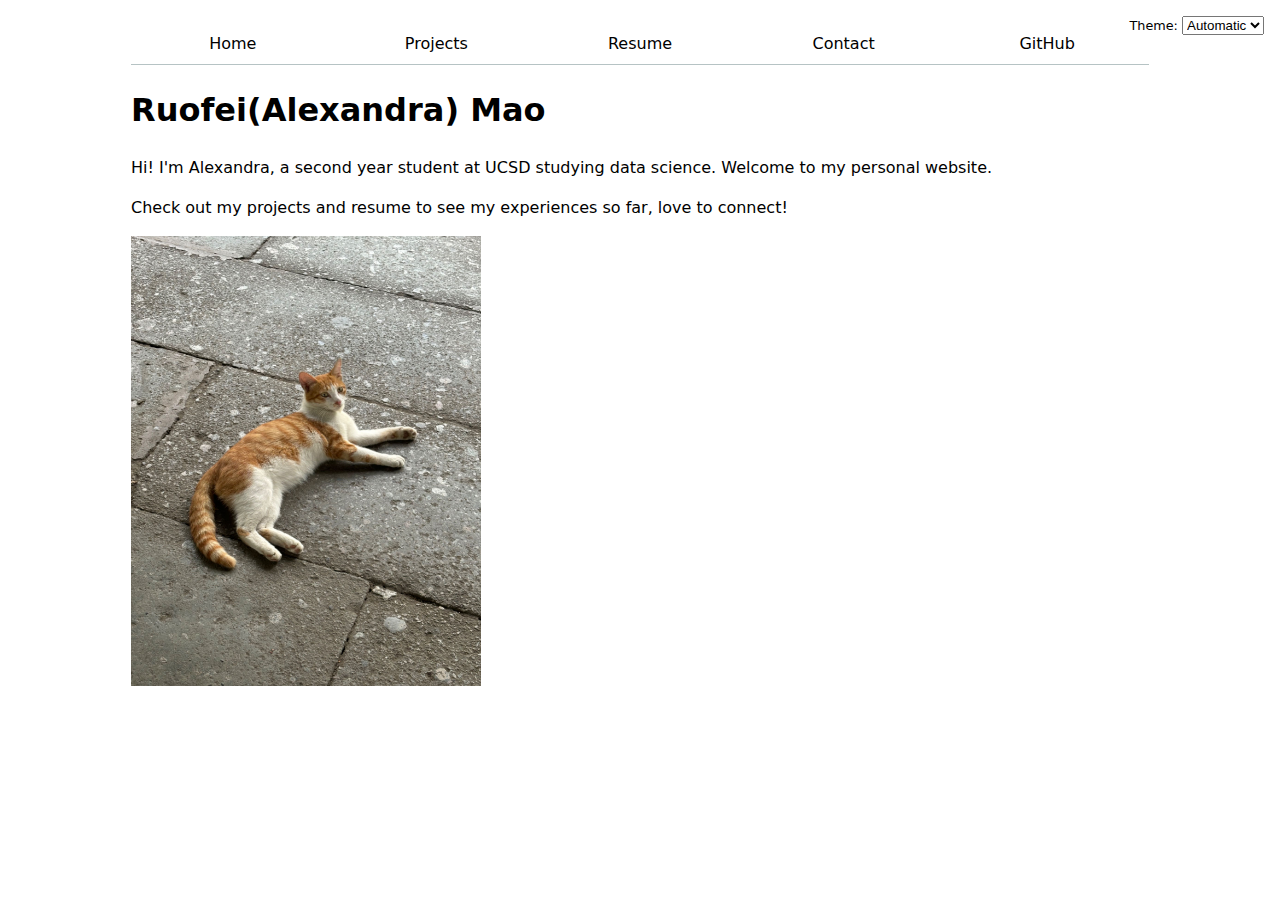
<file: index.html>
<!DOCTYPE html>
<html lang="en">
<head>
    <meta charset="UTF-8">
    <meta name="viewport" content="width=device-width, initial-scale=1.0">
    <title>Ruofei(Alexandra) Mao: Personal site and portfolio </title>
    <link rel="stylesheet" href="style.css">

</head>
<body>
<h1>Ruofei(Alexandra) Mao</h1>
    <p>Hi! I'm Alexandra, a second year student at UCSD studying data science. Welcome to my personal website. </p>
    <p>Check out my projects and resume to see my experiences so far, love to connect!</p>
    <img src="../image/catimg.jpg" alt="image of a cute orange cat" width = "350" height = "450">
    <script type="module" src="global.js"></script>
</body>
</html>
</file>
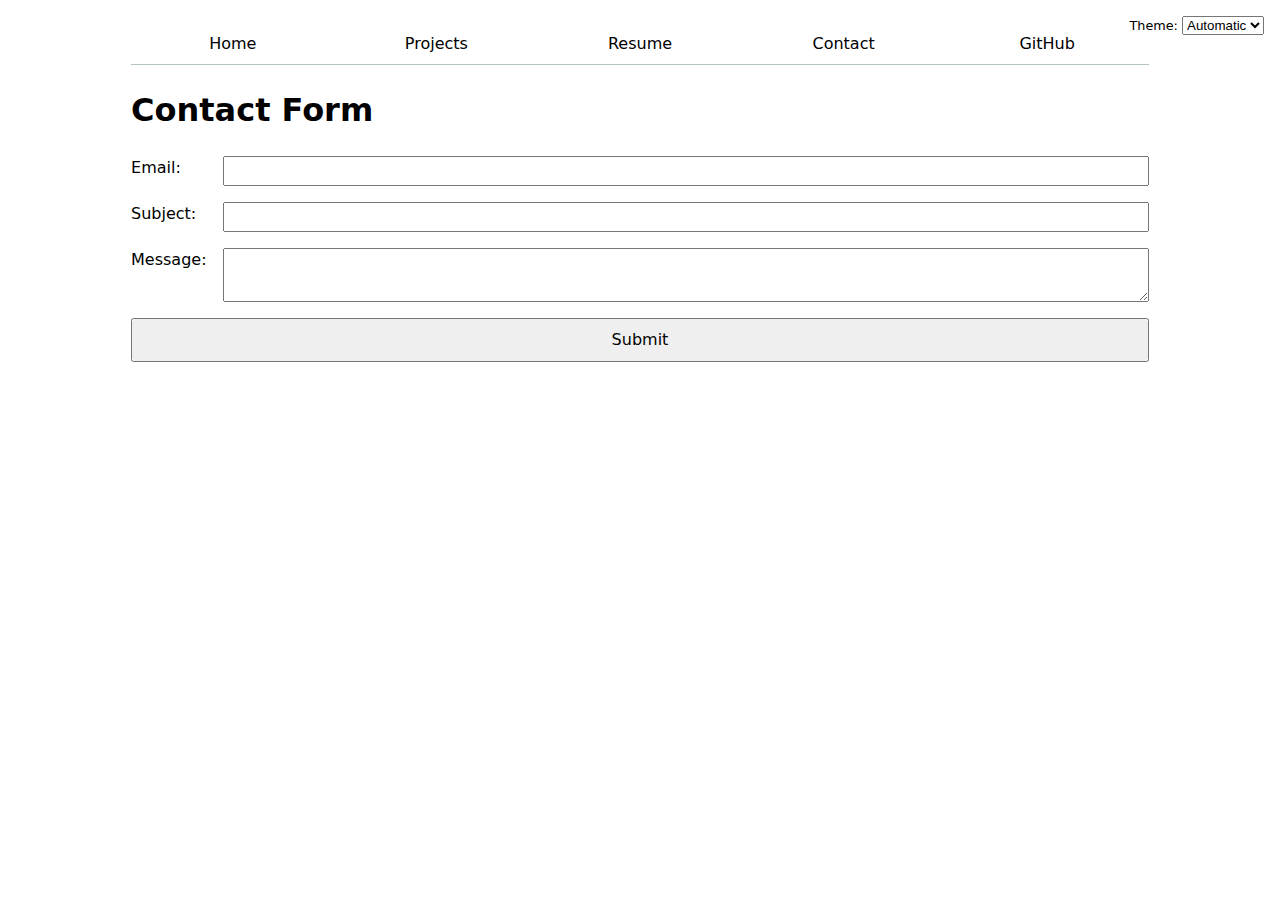
<file: contact/index.html>
<!DOCTYPE html>
<html lang="en">
<head>
    <meta charset="UTF-8">
    <meta name="viewport" content="width=device-width, initial-scale=1.0">
    <link rel="stylesheet" href="../style.css">

    <title>Document</title>
    <h1>Contact Form</h1>
</head>
<body>
    <form action = "mailto:alexmrf6439@gmail.com" method = "POST" enctype = "text/plain">
        <label>Email: <input name = "email" type = "email"></label>
        <label> Subject: <input name = "subject"></label>
         <label>Message: <textarea name = "body"></textarea></label>
         <button>Submit</button>
     </form>
     <script type="module" src="../global.js"></script>
</body>
</html>
</file>
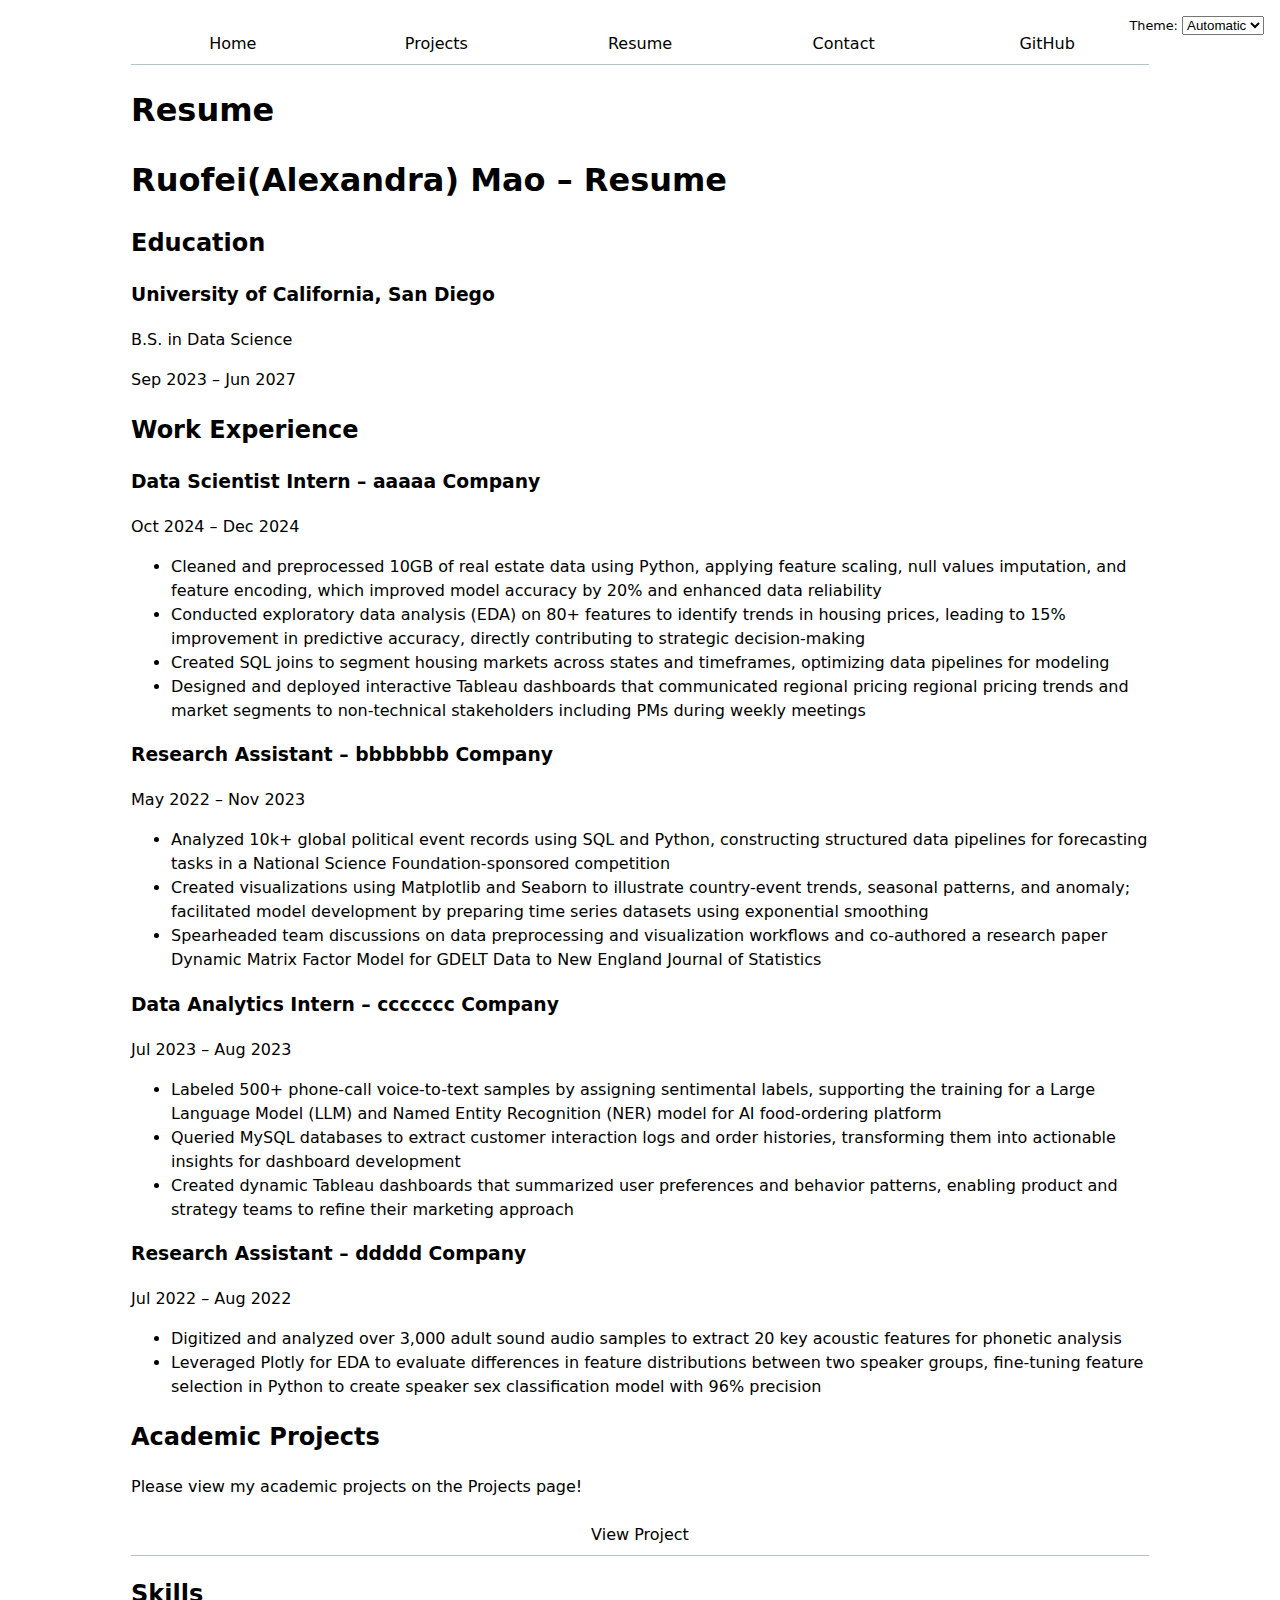
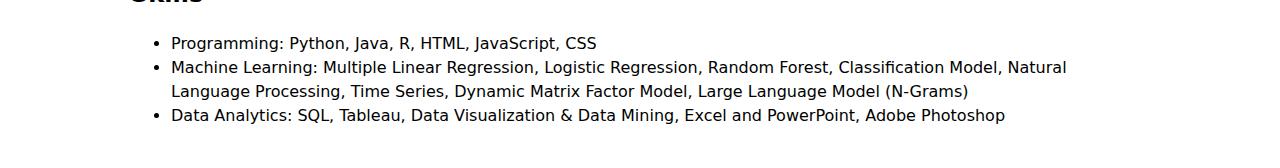
<file: resume/index.html>
<!DOCTYPE html>
<html lang="en">
<head>
    <meta charset="UTF-8">
    <meta name="viewport" content="width=device-width, initial-scale=1.0">
    <link rel="stylesheet" href="../style.css">
    <title>Document</title>
    <h1>Resume</h1>
</head>
<body>

    <h1>Ruofei(Alexandra) Mao – Resume</h1>

  <section>
    <h2>Education</h2>
    <article>
      <h3>University of California, San Diego</h3>
      <p>B.S. in Data Science</p>
      <time datetime="2023-09">Sep 2023</time> – <time datetime="2027-06">Jun 2027</time>
    </article>
  </section>

  <section>
    <h2>Work Experience</h2>
    <article>
      <h3>Data Scientist Intern – aaaaa Company</h3>
      <time datetime="2024-10">Oct 2024</time> – <time datetime="2024-12">Dec 2024</time>
      <ul>
        <li>Cleaned and preprocessed 10GB of real estate data using Python, applying feature scaling, null values imputation, and feature encoding, which improved model accuracy by 20% and enhanced data reliability </li>
        <li>Conducted exploratory data analysis (EDA) on 80+ features to identify trends in housing prices, leading to 15% improvement in predictive accuracy, directly contributing to strategic decision-making</li>
        <li>Created SQL joins to segment housing markets across states and timeframes, optimizing data pipelines for modeling </li>
        <li>Designed and deployed interactive Tableau dashboards that communicated regional pricing regional pricing trends and market segments to non-technical stakeholders including PMs during weekly meetings </li>
      </ul>
    </article>

    <article>
        <h3>Research Assistant – bbbbbbb Company</h3>
        <time datetime="2022-05">May 2022</time> – <time datetime="2023-11">Nov 2023</time>
        <ul>
          <li>Analyzed 10k+ global political event records using SQL and Python, constructing structured data pipelines for forecasting tasks in a National Science Foundation-sponsored competition </li>
          <li>Created visualizations using Matplotlib and Seaborn to illustrate country-event trends, seasonal patterns, and anomaly; facilitated model development by preparing time series datasets using exponential smoothing</li>
          <li>Spearheaded team discussions on data preprocessing and visualization workflows and co-authored a research paper Dynamic Matrix Factor Model for GDELT Data to New England Journal of Statistics </li>
        </ul>
      </article>

      <article>
        <h3>Data Analytics Intern – ccccccc Company</h3>
        <time datetime="2023-07">Jul 2023</time> – <time datetime="2023-08">Aug 2023</time>
        <ul>
          <li>Labeled 500+ phone-call voice-to-text samples by assigning sentimental labels, supporting the training for a Large Language Model (LLM) and Named Entity Recognition (NER) model for AI food-ordering platform  </li>
          <li>Queried MySQL databases to extract customer interaction logs and order histories, transforming them into actionable insights for dashboard development</li>
          <li>Created dynamic Tableau dashboards that summarized user preferences and behavior patterns, enabling product and strategy teams to refine their marketing approach  </li>
        </ul>
      </article>

      <article>
        <h3>Research Assistant – ddddd Company</h3>
        <time datetime="2022-07">Jul 2022</time> – <time datetime="2022-08">Aug 2022</time>
        <ul>
          <li>Digitized and analyzed over 3,000 adult sound audio samples to extract 20 key acoustic features for phonetic analysis </li>
          <li>Leveraged Plotly for EDA to evaluate differences in feature distributions between two speaker groups, fine-tuning feature selection in Python to create speaker sex classification model with 96% precision</li>
        </ul>
      </article>

  </section>

  <section>
    <h2>Academic Projects</h2>
    <article>
      <p>Please view my academic projects on the Projects page!</p>
      <nav><a href= "/portfolio/projects/index.html">View Project</a></nav>
    </article>
  </section>

  <section>
    <h2>Skills</h2>
    <ul>
      <li>Programming: Python, Java, R, HTML, JavaScript, CSS</li>
      <li>Machine Learning: Multiple Linear Regression, Logistic Regression, Random Forest, Classification Model, Natural Language Processing, Time Series, Dynamic Matrix Factor Model, Large Language Model (N-Grams)</li>
      <li>Data Analytics: SQL, Tableau, Data Visualization & Data Mining, Excel and PowerPoint, Adobe Photoshop </li>
    </ul>
  </section>
  <script type="module" src="../global.js"></script>
</body>
</html>
</file>
<file: style.css>
html {
  color-scheme: light dark;
  background-color: canvas;
  color: canvastext;
}

:root {
    --color-accent: oklch(65% 50% 0);
  }
  
body {
    /* Set line height to 1.5 times the font size
         and use the OS’s UI font as the website font
       */
    font: 100%/1.5 system-ui;
    max-width: 100ch;
    margin-inline: auto;
    padding: 1rem;
    background-color: Canvas;
    color: CanvasText;
  }

  nav{
    display: flex;
    margin-bottom: 1rem;
    border-bottom-width: 1px;
    border-bottom-style: solid;
    --border-color: oklch(50% 10% 200 / 40%);
    border-bottom-color: var(--border-color);
  }

nav a{
    flex: 1;
    text-align: center;
    text-decoration: none;
    color: inherit;
    padding: 0.5em
  }

nav a:hover {
  background-color: color-mix(in oklch, var(--color-accent), Canvas 85%);
  border-bottom: 0.4em solid var(--color-accent);
    padding-bottom: 0.1em;
  }  

nav a.current {
    border-bottom-width: 0.4em;
    border-bottom-style: solid;
    border-bottom-color: var(--border-color);
    padding-bottom: 0.1em;
  }
  
form {
    display: grid;
    grid-template-columns: auto 1fr;
    gap: 1em;
  }
  
form label {
    display: contents;
  }
  
input,
  textarea {
    font: inherit;
    width: 100%;
    box-sizing: border-box;
  }
  
button {
    font: inherit;
    width: 100%;
    box-sizing: border-box;
    grid-column: 1 / -1;
    padding: 0.5em;
    cursor: pointer;
  }
  
.projects {
    display: grid;
    grid-template-columns: repeat(auto-fill, minmax(15em, 1fr));
    gap: 1em;
    grid-template-rows: subgrid
  }

.projects article {
    display: grid;
    grid-row: span 3;
    padding: 1em;
    background-color: #f9f9f9;
    border-radius: 0.5em;
    box-shadow: 0 2px 5px rgba(0,0,0,0.05);
    gap: 1em;
  }
  
  .projects h2 {
    margin: 0;
  }

.resume {
    max-width: 800px;
    margin: 0 auto;
    padding: 2em;
    font-family: Arial, sans-serif;
    line-height: 1.6;
  }
  
.resume header {
    text-align: center;
    margin-bottom: 2em;
  }
  
.resume h1 {
    margin: 0;
    font-size: 2.5em;
}
  
.resume h2 {
    border-bottom: 2px solid #ccc;
    padding-bottom: 0.5em;
    margin-top: 2em;
  }
  
.resume .item {
    margin-bottom: 1.5em;
  }
  
.resume .skill-list {
    list-style: none;
    padding: 0;
    display: flex;
    flex-wrap: wrap;
  }
  
.resume .skill-list li {
    background: #f0f0f0;
    margin: 0.5em;
    padding: 0.5em 1em;
    border-radius: 4px;
}
.color-scheme {
  position: absolute;
  top: 1rem;
  right: 1rem;
  font-size: 80%;
  font-family: inherit;
}
</file>
